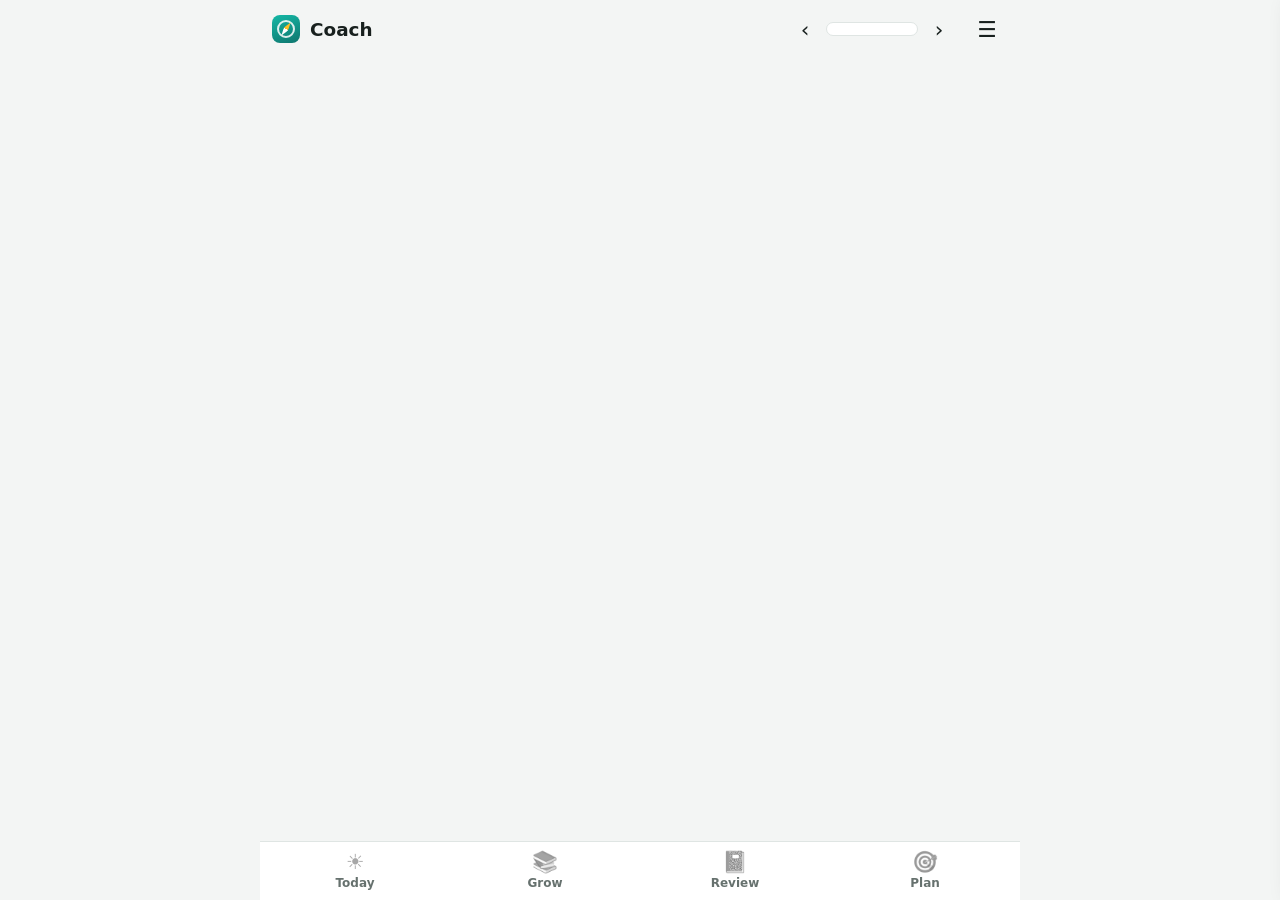
<file: index.html>
<!DOCTYPE html>
<html lang="en">
<head>
    <meta charset="utf-8">
    <title>Coach</title>
    <meta http-equiv="refresh" content="0; url=web/">
    <link rel="canonical" href="web/">
</head>
<body>
    <p><a href="web/">Open Coach</a></p>
</body>
</html>
</file>
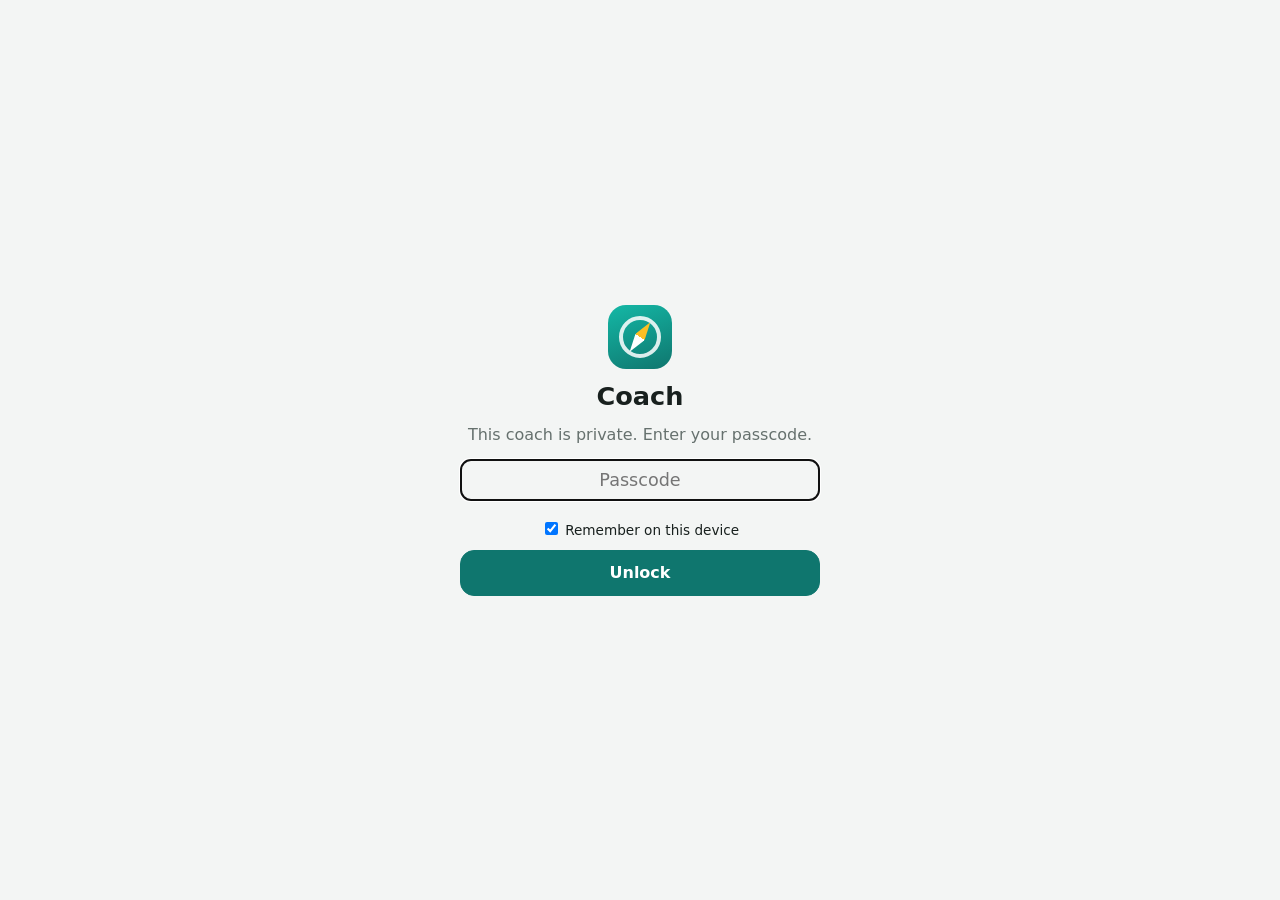
<file: web/index.html>
<!DOCTYPE html>
<html lang="en">
<head>
    <meta charset="utf-8">
    <meta name="viewport" content="width=device-width, initial-scale=1, viewport-fit=cover">
    <meta name="theme-color" content="#0f766e">
    <meta name="description" content="A personal coach for career, leadership, hands-on craft, a gig of your own, family and a happy life.">
    <title>Coach</title>
    <link rel="manifest" href="manifest.webmanifest">
    <link rel="icon" href="icons/icon-192.png">
    <link rel="apple-touch-icon" href="icons/icon-192.png">
    <link rel="stylesheet" href="app.css">
</head>
<body>
    <div id="app">
        <header class="topbar">
            <div class="brand"><span class="logo" aria-hidden="true"></span> Coach</div>
            <div class="datenav" id="datenav">
                <button class="icon-btn" id="prev-day" aria-label="Previous">‹</button>
                <button class="date-label" id="date-label"></button>
                <button class="icon-btn" id="next-day" aria-label="Next">›</button>
            </div>
            <button class="icon-btn" id="open-drawer" aria-label="Settings and backup">☰</button>
        </header>
        <main id="view"></main>
        <nav class="tabs" id="tabs">
            <button data-tab="today"><span>☀️</span>Today</button>
            <button data-tab="grow"><span>📚</span>Grow</button>
            <button data-tab="review"><span>📓</span>Review</button>
            <button data-tab="plan"><span>🎯</span>Plan</button>
        </nav>
    </div>

    <div class="backdrop" id="backdrop" hidden></div>
    <aside class="drawer" id="drawer" aria-hidden="true">
        <div class="drawer-head">
            <div class="brand"><span class="logo" aria-hidden="true"></span> Coach</div>
            <button class="icon-btn" id="close-drawer" aria-label="Close">✕</button>
        </div>
        <div class="drawer-body" id="drawer-body"></div>
    </aside>

    <form class="gate" id="gate" hidden>
        <div class="gate-card">
            <div class="logo big" aria-hidden="true"></div>
            <h1>Coach</h1>
            <p class="muted">This coach is private. Enter your passcode.</p>
            <input type="password" id="gate-pass" class="line" autocomplete="current-password" placeholder="Passcode" required>
            <label class="small"><input type="checkbox" id="gate-remember" checked> Remember on this device</label>
            <button class="btn primary" id="gate-go" type="submit">Unlock</button>
            <p class="gate-error" id="gate-error" hidden></p>
        </div>
    </form>

    <dialog id="lesson-dialog"></dialog>
    <dialog id="goal-dialog"></dialog>
    <dialog id="block-dialog"></dialog>
    <dialog id="step-dialog"></dialog>
    <div class="toast" id="toast" hidden></div>
    <input type="file" id="import-file" accept="application/json,.json" hidden>

    <script src="app.js"></script>
</body>
</html>
</file>
<file: web/app.css>
:root {
    --teal: #0f766e;
    --teal-light: #14b8a6;
    --bg: #f3f5f4;
    --card: #ffffff;
    --text: #18201e;
    --muted: #66716e;
    --faint: #b3bcb9;
    --line: #dfe5e3;
    --green: #2f9e44;
    --orange: #e0791f;
    --ui: system-ui, -apple-system, "Segoe UI", Roboto, sans-serif;
    color-scheme: light dark;
}

@media (prefers-color-scheme: dark) {
    :root {
        --bg: #101514;
        --card: #1b2220;
        --text: #eef3f1;
        --muted: #9aa6a2;
        --faint: #55605c;
        --line: #2f3936;
    }
}

* { box-sizing: border-box; }

html, body {
    margin: 0;
    height: 100%;
    background: var(--bg);
    color: var(--text);
    font-family: var(--ui);
    -webkit-tap-highlight-color: transparent;
}

button { font: inherit; color: inherit; cursor: pointer; }
input, textarea, select { font: inherit; color: inherit; }
[hidden] { display: none !important; }

#app {
    display: flex;
    flex-direction: column;
    height: 100dvh;
    max-width: 760px;
    margin: 0 auto;
    padding: env(safe-area-inset-top) 0 0;
}

.topbar {
    display: flex;
    align-items: center;
    gap: 6px;
    padding: 8px 12px 6px;
}

.brand {
    flex: 1;
    display: flex;
    align-items: center;
    gap: 10px;
    font-size: 1.15rem;
    font-weight: 650;
}

/* A compass drawn with CSS: a teal tile with a gold needle. */
.logo {
    position: relative;
    flex: none;
    width: 28px;
    height: 28px;
    border-radius: 8px;
    background: linear-gradient(160deg, var(--teal-light), var(--teal));
}
.logo::before {
    content: "";
    position: absolute;
    inset: 5px;
    border: 2px solid rgb(255 255 255 / 0.85);
    border-radius: 50%;
}
.logo::after {
    content: "";
    position: absolute;
    left: 50%;
    top: 50%;
    width: 5px;
    height: 16px;
    background: linear-gradient(#fbbf24 50%, #fff 50%);
    clip-path: polygon(50% 0, 100% 50%, 50% 100%, 0 50%);
    transform: translate(-50%, -50%) rotate(35deg);
}

.icon-btn {
    width: 42px;
    height: 42px;
    border: none;
    border-radius: 12px;
    background: transparent;
    font-size: 1.35rem;
    display: grid;
    place-items: center;
}
.icon-btn.sm { width: 34px; height: 34px; font-size: 1.2rem; }
.icon-btn:active { background: var(--line); }

.datenav { display: flex; align-items: center; }
.date-label {
    min-width: 92px;
    padding: 6px 10px;
    border: 1px solid var(--line);
    border-radius: 99px;
    background: var(--card);
    font-size: 0.9rem;
    font-weight: 600;
}

main {
    flex: 1;
    min-height: 0;
    overflow-y: auto;
    padding: 4px 12px 24px;
    -webkit-overflow-scrolling: touch;
}

.stack { display: flex; flex-direction: column; gap: 12px; }

.tabs {
    display: flex;
    border-top: 1px solid var(--line);
    background: var(--card);
    padding-bottom: env(safe-area-inset-bottom);
}
.tabs button {
    flex: 1;
    display: flex;
    flex-direction: column;
    align-items: center;
    gap: 2px;
    padding: 8px 0 10px;
    border: none;
    background: none;
    font-size: 0.75rem;
    font-weight: 600;
    color: var(--muted);
}
.tabs button span { font-size: 1.3rem; filter: grayscale(1); opacity: 0.6; }
.tabs button.on { color: var(--teal); }
.tabs button.on span { filter: none; opacity: 1; }
@media (prefers-color-scheme: dark) { .tabs button.on { color: var(--teal-light); } }

.card {
    padding: 16px;
    border: 1px solid var(--line);
    border-radius: 18px;
    background: var(--card);
    box-shadow: 0 4px 14px rgb(0 0 0 / 0.05);
}
.card h3 { margin: 0 0 10px; font-size: 1.05rem; }
.card-head { display: flex; align-items: center; gap: 4px; margin-bottom: 6px; }
.card-head h3 { flex: 1; margin: 0; }

h5 {
    margin: 14px 0 6px;
    font-size: 0.74rem;
    font-weight: 700;
    letter-spacing: 0.05em;
    text-transform: uppercase;
    color: var(--muted);
}

.muted { color: var(--muted); }
.small { font-size: 0.85rem; }
.grow { flex: 1; min-width: 0; }
p { line-height: 1.5; }
.card > p:last-child { margin-bottom: 0; }

.pill {
    display: inline-block;
    padding: 2px 8px;
    margin-left: 6px;
    border-radius: 99px;
    background: var(--c, var(--teal));
    color: #fff;
    font-size: 0.72rem;
    font-weight: 700;
    vertical-align: 2px;
}
.now-row .pill { margin-left: 0; }

.bar {
    height: 6px;
    border-radius: 99px;
    background: var(--line);
    overflow: hidden;
}
.bar span {
    display: block;
    height: 100%;
    border-radius: 99px;
    background: var(--c, var(--teal));
    transition: width 0.3s;
}
.bar.big { height: 10px; }

/* Hero */
.hero { border-top: 5px solid var(--teal); }
.hero-top { display: flex; align-items: center; gap: 12px; }
.hero-top > div:first-child { flex: 1; }
.greet { font-size: 1.25rem; font-weight: 700; margin-bottom: 2px; }
.ring {
    flex: none;
    width: 62px;
    height: 62px;
    border-radius: 50%;
    background: conic-gradient(var(--teal) calc(var(--p) * 1%), var(--line) 0);
    display: grid;
    place-items: center;
}
.ring span {
    width: 48px;
    height: 48px;
    border-radius: 50%;
    background: var(--card);
    display: grid;
    place-items: center;
    font-size: 0.85rem;
    font-weight: 700;
}
.now {
    margin-top: 14px;
    padding: 12px;
    border-radius: 14px;
    background: color-mix(in srgb, var(--c, var(--teal)) 10%, transparent);
}
.now-row { display: flex; align-items: center; gap: 8px; margin-bottom: 8px; }
.now-row strong { flex: 1; }
.now .bar span { background: var(--c, var(--teal)); }
.now .small { margin-top: 8px; }
.habit-row { display: flex; flex-wrap: wrap; gap: 6px; margin-top: 12px; }
.habit-dot {
    width: 32px;
    height: 32px;
    border-radius: 50%;
    border: 2px solid color-mix(in srgb, var(--c) 45%, transparent);
    display: grid;
    place-items: center;
    font-size: 0.95rem;
    filter: grayscale(1);
    opacity: 0.45;
}
.habit-dot.on { background: color-mix(in srgb, var(--c) 18%, transparent); border-color: var(--c); filter: none; opacity: 1; }

/* Inputs */
.line {
    width: 100%;
    min-height: 42px;
    padding: 8px 10px;
    margin-bottom: 6px;
    border: 1px solid var(--line);
    border-radius: 10px;
    background: var(--bg);
}
.line.compact { width: 150px; margin: 0; min-height: 36px; }
textarea {
    width: 100%;
    min-height: 110px;
    padding: 10px;
    border: 1px solid var(--line);
    border-radius: 10px;
    background: var(--bg);
    line-height: 1.5;
    resize: vertical;
}
textarea.short { min-height: 70px; }
select { width: 100%; min-height: 42px; padding: 6px 8px; border: 1px solid var(--line); border-radius: 10px; background: var(--bg); }

.check {
    flex: none;
    width: 22px;
    height: 22px;
    margin: 1px 0 0;
    accent-color: var(--c, var(--teal));
}

.focus-row { display: flex; align-items: flex-start; gap: 10px; }
.focus-row .check { margin-top: 10px; }

/* Coach */
.coach { border-left: 5px solid var(--teal); }
.msg { display: flex; gap: 10px; margin-bottom: 12px; }
.msg-icon { flex: none; font-size: 1.3rem; line-height: 1.3; }
.msg p { margin: 2px 0 0; color: var(--muted); }
.wisdom {
    margin: 4px 0 0;
    padding: 12px 14px;
    border-radius: 12px;
    background: color-mix(in srgb, #e8641a 8%, transparent);
}
.wisdom p { margin: 0 0 6px; }
.wisdom .verse { font-style: italic; white-space: pre-line; color: #b6501a; }
@media (prefers-color-scheme: dark) { .wisdom .verse { color: #f5a26b; } }
.wisdom cite { font-size: 0.82rem; color: var(--muted); font-style: normal; font-weight: 600; }

/* Timeline */
.list-title { margin: 10px 4px 0; }
.block {
    border: 1px solid var(--line);
    border-left: 5px solid var(--c);
    border-radius: 14px;
    background: var(--card);
    overflow: hidden;
}
.block.past { opacity: 0.72; }
.block.now { box-shadow: 0 0 0 2px color-mix(in srgb, var(--c) 55%, transparent); opacity: 1; }
.block-head {
    width: 100%;
    display: flex;
    align-items: center;
    gap: 12px;
    padding: 12px 14px;
    border: none;
    background: none;
    text-align: left;
}
.block-head .time { flex: none; width: 58px; font-size: 0.85rem; font-weight: 700; color: var(--c); line-height: 1.2; }
.block-head .time small { font-weight: 500; color: var(--muted); }
.block-title { flex: 1; font-weight: 650; }
.count { font-size: 0.82rem; color: var(--muted); font-weight: 600; }
.count.all { color: var(--green); }
.chev { color: var(--faint); font-size: 1.3rem; transition: transform 0.15s; }
.block.open .chev { transform: rotate(90deg); }
.block-body { padding: 0 14px 12px; }
.why { margin: 0 0 10px; font-style: italic; color: var(--muted); font-size: 0.92rem; }
.step { padding: 8px 0; border-top: 1px solid var(--line); }
.step label { display: flex; gap: 12px; align-items: flex-start; line-height: 1.45; cursor: pointer; }
.step.done label > span { color: var(--muted); text-decoration: line-through; text-decoration-color: var(--faint); }
.tag { margin-left: 6px; font-size: 0.8rem; opacity: 0.8; }
.extras { display: flex; flex-wrap: wrap; gap: 6px; margin: 8px 0 0 34px; }
.week-goal .extras, .dialog-body .extras { margin: 4px 0 10px; }
.chip.pomo { background: #fff0ee; border-color: #f4b6ab; color: #b3261e; }
.chip {
    display: inline-flex;
    align-items: center;
    gap: 6px;
    padding: 6px 11px;
    border: 1px solid color-mix(in srgb, var(--c, var(--teal)) 40%, transparent);
    border-radius: 99px;
    background: color-mix(in srgb, var(--c, var(--teal)) 10%, transparent);
    font-size: 0.85rem;
    font-weight: 600;
    color: inherit;
    text-decoration: none;
    text-align: left;
}
.practice {
    padding: 8px 10px;
    border: 1px dashed color-mix(in srgb, var(--c) 50%, transparent);
    border-radius: 10px;
    background: none;
    text-align: left;
    font-size: 0.88rem;
    line-height: 1.45;
    color: var(--muted);
}
.practice b { color: var(--text); }

/* Grow */
.track { padding: 0; overflow: hidden; border-top: 5px solid var(--c); }
.track-head {
    width: 100%;
    display: flex;
    align-items: center;
    gap: 12px;
    padding: 14px 16px 10px;
    border: none;
    background: none;
    text-align: left;
}
.track-icon { font-size: 1.6rem; }
.track-head strong { display: block; font-size: 1.05rem; }
.track-head small { display: block; color: var(--muted); margin-top: 2px; line-height: 1.35; }
.track > .bar { margin: 0 16px 12px; }
.up-next {
    display: block;
    width: calc(100% - 32px);
    margin: 0 16px 14px;
    padding: 10px 12px;
    border: none;
    border-radius: 12px;
    background: color-mix(in srgb, var(--c) 10%, transparent);
    text-align: left;
    font-weight: 600;
}
.up-next small { display: block; color: var(--c); font-size: 0.72rem; text-transform: uppercase; letter-spacing: 0.05em; }
.lessons { margin: 0; padding: 0 8px 10px; list-style: none; }
.lessons button {
    width: 100%;
    display: flex;
    align-items: center;
    gap: 10px;
    padding: 10px 8px;
    border: none;
    border-top: 1px solid var(--line);
    background: none;
    text-align: left;
}
.lessons button.done { color: var(--muted); }
.tick {
    flex: none;
    width: 22px;
    height: 22px;
    border-radius: 50%;
    border: 2px solid var(--c);
    display: grid;
    place-items: center;
    font-size: 0.75rem;
    color: #fff;
}
.lessons button.done .tick { background: var(--c); }

/* Lesson dialog */
.eyebrow { font-size: 0.8rem; font-weight: 700; color: var(--c); margin-bottom: 4px; }
.lesson h2 { margin: 0 0 10px; }
.idea { font-size: 1.02rem; }
.callout {
    margin: 12px 0;
    padding: 12px 14px;
    border-radius: 12px;
    background: color-mix(in srgb, var(--c) 10%, transparent);
}
.callout h5, .reading h5 { margin: 0 0 4px; color: var(--c); }
.callout p { margin: 0; }
.callout.ask { background: color-mix(in srgb, var(--c) 5%, transparent); font-style: italic; }
.reading ul { margin: 0; padding-left: 18px; }
.reading li { margin-bottom: 4px; line-height: 1.45; }
.reading a { color: var(--c); font-weight: 600; }

/* Review */
.segmented { display: flex; padding: 3px; border-radius: 12px; background: var(--line); }
.segmented button { flex: 1; padding: 9px 4px; border: none; border-radius: 9px; background: transparent; font-weight: 500; }
.segmented button.on { background: var(--card); box-shadow: 0 1px 3px rgb(0 0 0 / 0.15); font-weight: 650; }
.scale { display: flex; gap: 6px; }
.scale button {
    flex: 1;
    min-height: 46px;
    border: 1px solid var(--line);
    border-radius: 12px;
    background: var(--bg);
    font-size: 1.3rem;
}
.scale.energy button { font-size: 1rem; font-weight: 700; }
.scale button.on { border-color: var(--teal); background: color-mix(in srgb, var(--teal) 15%, transparent); }
.week-goal, .roadmap { --c: var(--teal); border-left: 4px solid var(--teal); }
.week-goal p.small { margin: 0 0 8px; }
.week-goal .row-buttons { margin: 4px 0 12px; }
.goal-text { margin: 2px 0 6px; font-size: 1.08rem; font-weight: 650; line-height: 1.35; }
.done-line { margin: 0 0 10px; padding: 8px 10px; border-radius: 10px; background: color-mix(in srgb, var(--green) 12%, transparent); font-weight: 600; }
p.status { margin: 6px 0 0; }
.phase { border-top: 1px solid var(--line); }
.phase:first-of-type { margin-top: 12px; }
.phase-head { width: 100%; display: flex; align-items: center; gap: 10px; padding: 10px 2px; border: none; background: none; text-align: left; }
.chev.open { transform: rotate(90deg); }
.roadmap .lessons { padding: 0 0 8px; }
.lessons button.current { font-weight: 650; }
.lessons button.current .tick { color: var(--c); }
.lessons button.skipped { color: var(--faint); text-decoration: line-through; }
.time-row { display: flex; align-items: center; gap: 10px; min-height: 38px; }
.time-row > span:first-child { width: 92px; flex: none; font-weight: 600; }
.time-row select.compact { width: auto; min-height: 34px; }
.time-row input.hours { width: 100px; }
.over, .over strong { color: #c2410c; }
.tag.took { color: var(--muted); font-weight: 500; white-space: nowrap; }
.tag.took.over { color: #c2410c; }
.reword { margin-top: 12px; }
.reword summary { color: var(--muted); font-weight: 600; cursor: pointer; }
.big3 { display: flex; align-items: center; gap: 10px; }
.big3 > span { flex: none; width: 110px; font-weight: 600; font-size: 0.92rem; margin-bottom: 6px; }
.area-bars { display: flex; flex-direction: column; gap: 8px; }
.area-bar { display: grid; grid-template-columns: 140px 1fr 44px; align-items: center; gap: 10px; font-size: 0.88rem; }
.area-bar small { text-align: right; color: var(--muted); }

.stat-row { padding: 8px 0; border-top: 1px solid var(--line); }
.stat-label { display: flex; align-items: center; gap: 8px; margin-bottom: 6px; font-weight: 600; font-size: 0.92rem; }
.stat-label small { color: var(--muted); font-weight: 500; }
.dots { display: grid; grid-template-columns: repeat(28, 1fr); gap: 3px; }
.dots i { aspect-ratio: 1; border-radius: 50%; }
.dots .yes { background: var(--c); }
.dots .no { border: 2px solid color-mix(in srgb, var(--c) 45%, transparent); }
.dots .off { background: var(--line); transform: scale(0.45); }
.mood-chart { display: flex; align-items: flex-end; gap: 3px; height: 90px; }
.mbar { flex: 1; height: 100%; display: flex; align-items: flex-end; gap: 1px; }
.mbar i { flex: 1; border-radius: 3px 3px 0 0; }
.m { background: #e64980; }
.e { background: var(--teal-light); }
.key { display: inline-block; width: 10px; height: 10px; border-radius: 2px; }

/* Plan */
.goal { padding: 12px 0; border-top: 1px solid var(--line); }
.goal-head { display: flex; align-items: flex-start; gap: 8px; margin-bottom: 8px; line-height: 1.35; }
.goal .bar { margin-bottom: 8px; }
.milestone { display: flex; align-items: flex-start; gap: 10px; padding: 5px 0; line-height: 1.4; cursor: pointer; }
.milestone.done { color: var(--muted); text-decoration: line-through; }
.link { border: none; background: none; color: var(--teal); font-weight: 600; padding: 2px 4px; }
@media (prefers-color-scheme: dark) { .link { color: var(--teal-light); } }
.row-buttons { display: flex; gap: 8px; margin-top: 10px; }
.suggest { margin-top: 12px; }
.suggest summary { cursor: pointer; font-weight: 600; color: var(--muted); padding: 6px 0; }
.suggestion { display: flex; align-items: center; gap: 10px; padding: 8px 0; border-top: 1px solid var(--line); line-height: 1.35; }
.day-chips { display: flex; gap: 4px; margin-bottom: 10px; }
.day-chips button { flex: 1; padding: 8px 0; border: 1px solid var(--line); border-radius: 10px; background: var(--bg); font-weight: 600; font-size: 0.85rem; }
.day-chips button.on { background: var(--teal); border-color: var(--teal); color: #fff; }
.rhythm-row { display: flex; gap: 12px; padding: 8px 0 8px 10px; border-left: 4px solid var(--c); margin-bottom: 6px; }
.rhythm-row .time { flex: none; width: 58px; font-size: 0.85rem; font-weight: 700; color: var(--c); }
.rhythm-row ul { margin: 4px 0 0; padding-left: 16px; color: var(--muted); font-size: 0.86rem; line-height: 1.4; }
.app-row {
    display: flex;
    align-items: center;
    gap: 12px;
    padding: 10px 0;
    border-top: 1px solid var(--line);
    color: inherit;
    text-decoration: none;
}
.app-icon { width: 36px; height: 36px; border-radius: 10px; background: var(--bg); display: grid; place-items: center; font-size: 1.2rem; flex: none; }
.app-row small { display: block; color: var(--muted); font-size: 0.82rem; margin-top: 1px; }

/* Buttons, drawer, dialogs */
.btn {
    flex: 1;
    min-height: 46px;
    padding: 10px 14px;
    border: 1px solid var(--line);
    border-radius: 14px;
    background: var(--card);
    font-weight: 600;
    white-space: nowrap;
}
.btn.primary { border-color: var(--teal); background: var(--teal); color: #fff; }
.btn.bad { border-color: #c9372c; color: #c9372c; }
.btn:active { filter: brightness(0.93); }

.backdrop { position: fixed; inset: 0; background: rgb(0 0 0 / 0.35); z-index: 10; }
.drawer {
    position: fixed;
    inset: 0 0 0 auto;
    z-index: 11;
    display: flex;
    flex-direction: column;
    width: min(380px, 90vw);
    padding-top: env(safe-area-inset-top);
    background: var(--bg);
    box-shadow: -4px 0 24px rgb(0 0 0 / 0.2);
    transform: translateX(105%);
    transition: transform 0.2s ease;
}
.drawer.open { transform: none; }
.drawer-head { display: flex; align-items: center; padding: 8px 12px; }
.drawer-body { flex: 1; overflow-y: auto; padding: 0 12px calc(16px + env(safe-area-inset-bottom)); }
.drawer h4, .list-title {
    font-size: 0.75rem;
    letter-spacing: 0.05em;
    text-transform: uppercase;
    color: var(--muted);
}
.drawer h4 { margin: 18px 4px 6px; }
.drawer p { margin: 0 4px 8px; }
.panel { border-radius: 14px; background: var(--card); overflow: hidden; }
.row { display: flex; align-items: center; gap: 12px; min-height: 48px; padding: 6px 14px; border-bottom: 1px solid var(--line); }
.row:last-child { border-bottom: none; }
.menu-btn {
    display: block;
    width: 100%;
    padding: 14px;
    border: none;
    border-bottom: 1px solid var(--line);
    background: none;
    text-align: left;
    color: inherit;
    text-decoration: none;
}
.menu-btn:last-child { border-bottom: none; }
.menu-btn.danger { color: #c9372c; }

dialog {
    width: min(600px, 94vw);
    max-height: 90dvh;
    padding: 0;
    border: none;
    border-radius: 18px;
    background: var(--bg);
    color: var(--text);
}
dialog::backdrop { background: rgb(0 0 0 / 0.4); }
.dialog-body { padding: 20px 18px 8px; }
.dialog-body h2 { margin: 0 0 8px; font-size: 1.3rem; line-height: 1.25; }
.dialog-actions {
    position: sticky;
    bottom: 0;
    display: flex;
    flex-wrap: wrap;
    gap: 8px;
    padding: 12px 18px 18px;
    background: var(--bg);
}

.toast {
    position: fixed;
    left: 50%;
    bottom: calc(84px + env(safe-area-inset-bottom));
    transform: translateX(-50%);
    z-index: 20;
    max-width: 90vw;
    padding: 10px 16px;
    border-radius: 12px;
    background: #222;
    color: #fff;
    font-size: 0.9rem;
    box-shadow: 0 6px 20px rgb(0 0 0 / 0.25);
}

/* Autopilot blocks: nothing to tick, one quiet line */
.quiet { display: flex; align-items: center; gap: 12px; margin: 0 0 10px; padding: 4px 4px 4px 12px; border-left: 3px dotted var(--c); color: var(--muted); }
.quiet .time { flex: none; width: 58px; font-size: 0.85rem; font-weight: 600; }
.quiet strong { font-weight: 600; font-size: 0.95rem; }
.quiet small { display: block; font-size: 0.82rem; line-height: 1.35; }
.quiet .pill { margin-left: 8px; }
.quiet.past { opacity: 0.6; }
.quiet .icon-btn { color: var(--muted); font-size: 1rem; }
.rhythm-row.quiet-row { border-left-style: dotted; opacity: 0.75; }
.rhythm-row.quiet-row strong { font-weight: 600; }
.quiet-why { display: block; color: var(--muted); font-size: 0.84rem; margin-top: 2px; }

/* Adjusting the plan */
.adjust { display: block; margin: 10px 0 0 auto; font-size: 0.88rem; }
.add-block { display: block; width: 100%; margin-top: 4px; border-style: dashed; color: var(--muted); }
.msg .chip { margin-top: 8px; }
.adjust-row { display: flex; align-items: center; gap: 10px; padding: 8px 0; border-top: 1px solid var(--line); line-height: 1.35; }
.adjust-row small { display: block; color: var(--muted); }
.rhythm-row { align-items: flex-start; }
.rhythm-row.skipped { opacity: 0.5; }
.rhythm-row.skipped strong { text-decoration: line-through; }
.rhythm-row strong small { font-weight: 500; color: var(--muted); }
.habit-row { display: flex; align-items: center; gap: 10px; padding: 6px 0; border-top: 1px solid var(--line); }
.habit-row.off .grow { color: var(--muted); text-decoration: line-through; }
select.compact { width: auto; max-width: 48%; min-height: 36px; font-size: 0.88rem; }
.scope { display: flex; flex-direction: column; gap: 6px; padding: 10px 12px; border-radius: 12px; background: var(--card); }
.edit-row { display: flex; flex-wrap: wrap; align-items: center; gap: 8px; margin: 6px 0; }
.edit-row .line.compact { width: 120px; }
.edit-row > select:not(.compact) { flex: 1; min-width: 140px; width: auto; }
.step-edit { padding: 10px 0; border-top: 1px solid var(--line); }
.step-edit .line { margin-bottom: 0; }
.link.bad { color: #c2410c; }

/* Passcode gate */
.gate { position: fixed; inset: 0; z-index: 30; display: grid; place-items: center; padding: 24px; background: var(--bg); }
.gate[hidden] { display: none; }
.gate-card { width: min(360px, 100%); display: flex; flex-direction: column; gap: 12px; text-align: center; }
.gate-card h1 { margin: 0; font-size: 1.6rem; }
.gate-card p { margin: 0; }
.gate-card .logo.big { align-self: center; width: 64px; height: 64px; border-radius: 18px; }
.gate-card .logo.big::before { inset: 11px; border-width: 4px; }
.gate-card .logo.big::after { width: 11px; height: 36px; }
.gate-card .line { text-align: center; font-size: 1.1rem; }
.gate-error { color: #c2410c; font-weight: 600; }

.empty { display: flex; flex-direction: column; align-items: center; justify-content: center; gap: 8px; padding: 40px 20px; text-align: center; color: var(--muted); }
.empty .big { font-size: 3rem; }
.empty h2 { margin: 0; color: var(--text); }

@media (min-width: 700px) {
    main { padding: 8px 16px 28px; }
}
</file>
